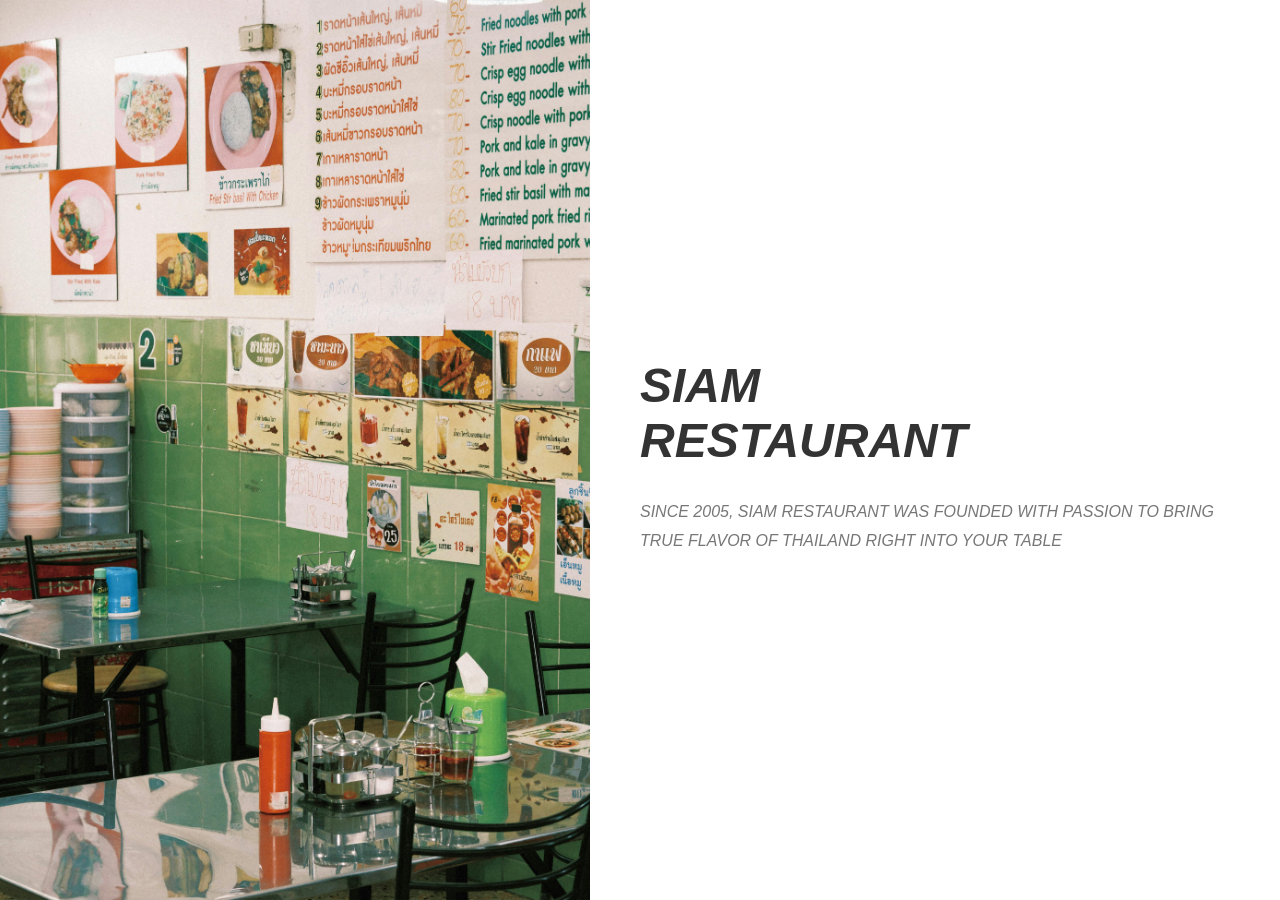
<file: index.html>
<!DOCTYPE html>
<html lang="th">
<head>
    <meta charset="UTF-8">
    <meta name="viewport" content="width=device-width, initial-scale=1.0">
    <title>Siam Restaurant</title>
    <link rel="stylesheet" href="style.css">
    <style>
        body, html {
            margin: 0;
            padding: 0;
            height: 100%;
            overflow: hidden;
        }
        .popup-intro {
            display: flex;
            justify-content: center;
            align-items: center;
            height: 100vh;
            background: white;
            position: fixed;
            top: 0;
            left: 0;
            width: 100%;
            z-index: 1000;
            transition: transform 1s ease-in-out;
        }
        .left-side {
            width: 50%;
            height: 100%;
        }
        .left-side img {
            width: 100%;
            height: 100%;
            object-fit: cover;
            transition: transform 1s ease-in-out;
        }
        .right-side {
            width: 50%;
            display: flex;
            flex-direction: column;
            justify-content: center;
            padding: 0 50px;
        }
        .right-side h1 {
            font-size: 3rem;
            text-transform: uppercase;
            margin-bottom: 10px;
            transition: transform 1s ease-in-out;
            font-style: italic;
        }
        .right-side p {
            font-size: 1.2rem;
            text-transform: uppercase;
            font-style: italic;
        }
        .slide-out-left {
            transform: translateX(-100vw);
        }
        .slide-out-right {
            transform: translateX(100vw);
        }
    </style>
</head>
<body>
    <div class="popup-intro" id="popupIntro">
        <div class="left-side">
            <img src="images/pic.jpg" alt="Siam Restaurant Logo">
        </div>
        <div class="right-side">
            <h1>Siam <br>
                Restaurant</h1>
            <p><small>since 2005, Siam Restaurant was founded with passion to bring true flavor of Thailand right into your table</small></p>
        </div>
    </div>

    <script>
        document.getElementById('popupIntro').addEventListener('click', function() {
            document.querySelector('.left-side img').classList.add('slide-out-left');
            document.querySelector('.right-side h1').classList.add('slide-out-right');
            document.querySelector('.right-side p').classList.add('slide-out-right');
            setTimeout(function() {
                window.location.href = "home.html";
            }, 1000);
        });
    </script>
</body>
</html>
</file>
<file: style.css>
/* ตั้งค่าพื้นฐาน */
body, html {
    margin: 0;
    padding: 0;
    width: 100%;
    height: 100%;
    font-family: 'Arial', sans-serif;
    overflow: hidden;
    background: white;
}

/* หน้า Pop-up เต็มจอ */
.popup-intro {
    display: flex;
    justify-content: center;
    align-items: center;
    height: 100vh;
    background: white;
    position: fixed;
    top: 0;
    left: 0;
    width: 100%;
    z-index: 1000;
}

/* สไตล์แบ่งครึ่งจอ */
.left-side, .right-side {
    width: 50%;
    height: 100%;
    display: flex;
    justify-content: center;
    align-items: center;
}

/* รูปด้านซ้าย (เต็มจอพอดี) */
.left-side img {
    width: 100vw; /* ความกว้างเต็มหน้าจอ */
    height: 100vh; /* ความสูงเต็มหน้าจอ */
    object-fit: cover; /* ครอบคลุมพื้นที่ทั้งหมดโดยไม่เสียสัดส่วน */
    object-position: center; /* จัดรูปให้อยู่ตรงกลาง */
}

/* สไตล์ข้อความด้านขวา */
.right-side {
    flex-direction: column;
    justify-content: center;  /* จัดตำแหน่งข้อความตรงกลางแนวตั้ง */
    align-items: flex-start;
    padding-left: 80px;       /* เพิ่มระยะห่างจากรูป */
    padding-right: 50px;      /* เพิ่มระยะห่างด้านขวาเล็กน้อย */
    text-align: left;
}

/* ขนาดและสไตล์ของข้อความ */
.right-side h1 {
    font-size: 5rem;          /* ขยายขนาดหัวข้อใหญ่ขึ้น */
    font-weight: bold;        /* ทำให้ตัวหนา */
    color: #333;              /* สีเทาเข้มเพื่อความคมชัด */
    margin-bottom: 20px;      /* ระยะห่างระหว่างหัวข้อกับข้อความ */
}

.right-side p {
    font-size: 2rem;          /* ขยายขนาดข้อความรอง */
    color: #555;              /* สีเทาอ่อนกว่าหัวข้อ */
    line-height: 1.5;         /* เพิ่มระยะห่างระหว่างบรรทัด */
}

.right-side h1 {
    font-size: 3rem;
    color: #333;
}

.right-side p {
    font-size: 1.5rem;
    color: #777;
}

/* เนื้อหาหลักหลัง Pop-up */
.main-content {
    display: none; /* ซ่อนเนื้อหาหลักก่อน */
    text-align: center;
    padding: 50px;
}

/* แอนิเมชันให้ Pop-up ค่อย ๆ จางหายไป */
@keyframes fadeOut {
    0% { opacity: 1; }
    100% { opacity: 0; visibility: hidden; }
}

/*เลือกเวลา*/
.modal-left {
    position: relative;
}

.modal-left small {
    font-size: 1rem;
}
</file>
